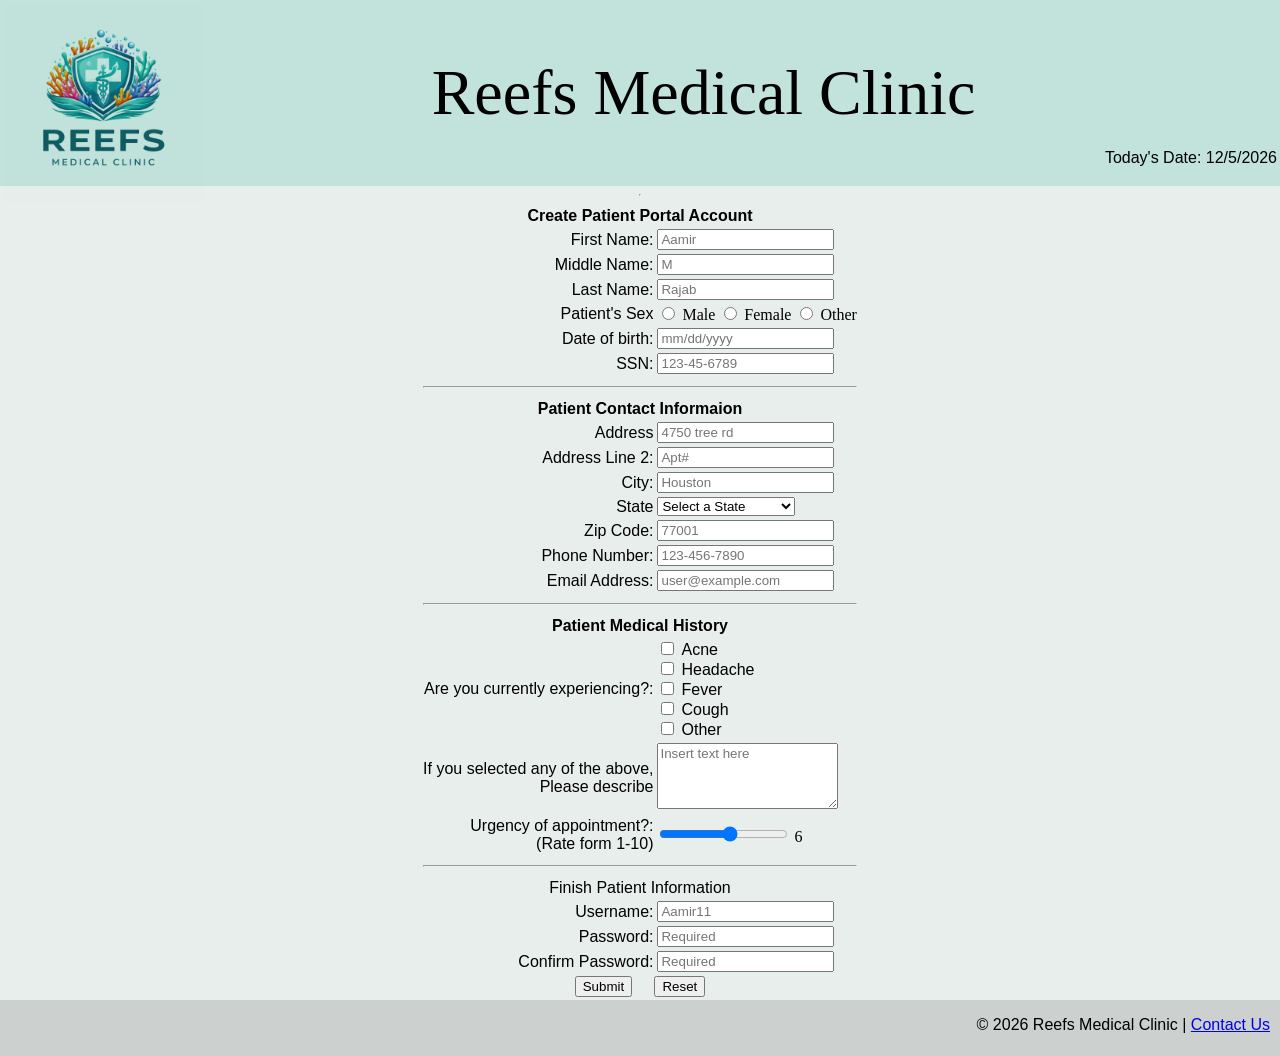
<file: index.html>
<!DOCTYPE html>
<!--
    Program Name:Aamir's HW 1
    Author Name: Aamir Rajab
    Date Created: 01/30/2026
    Date last Modified: 02/07/2026
    Version: 1.0
    Description: This is Aamir's HTMl Code for HW1
-->
    <html lang="en">
        <head>
            <link rel="stylesheet" href="Hw1.CSS"><!-- Link to CSS file -->
            <!--displays text in the browser's tab-->
            <title>New Patient Registration | Reefs Medical Clinic</title>
        </head>
        <body>
            <header>
                <table width="100%">
            <tr>
                <td valign="top" align="left" width="30%">
                    <div class="image">
                        <img align="center" src="ReefsClinicLogo.png" alt="clinic logo" width="200px" id="logo"/>
                    </div>
                 </td>
                 <td>
                    <h2> Reefs Medical Clinic</h2>
                </td>
                <td valign="bottom" align="right" width="20%">
                    <p> Today's Date: <span id= "today"></span></p>
                </td>
            </tr>
             </table>
        </header>
<hr>
<!--The Form begins Here-->
<form action="thankyou.html">
    <center>
        <div class="format">
            <table>
                <tr>
                    <th colspan="4">Create Patient Portal Account</th>
                </tr>
                <!--patient information section of form starts here-->
               
                <tr>
                    <td class="td1"><label for="fname">First Name:</label></td>
                    <td>
                        <input
                            type="text"
                            name="fname"
                            id="fname"
                            maxlength="30"
                            required
                            title="Please enter your first name."
                            placeholder="Aamir"
    
                    </td>
                </tr>

                <tr>
                    <td class="td1"><label for="mini">Middle Name:</label></td>
                    <td>
                        <input
                            type="text"
                            name="mini"
                            id="mini"
                            maxlength="1"
                            required
                            title="Please enter your middle initial."
                            placeholder="M"
    
                    </td>
                </tr>

               <tr>
                    <td class="td1"><label for="lname">Last Name:</label></td>
                    <td>
                        <input
                            type="text"
                            name="lname"
                            id="lname"
                            maxlength="30"
                            required
                            title="Please enter your last name."
                            placeholder="Rajab"
    
                    </td>
                </tr>

                <tr>
                    <td class="td1"><label for="psex">Patient's Sex</label></td>
                    <td>
                        <input
                        type="radio"
                        id="s1"
                        name="psex"
                        value="Male"
                        /> Male
                        
                        <input
                        type="radio"
                        id="s2"
                        name="psex"
                        value="Female"
                        /> Female

                        <input
                        type="radio"
                        id="s3"
                        name="psex"
                        value="other"
                        /> Other
                    </td>
                </tr>
                
                <tr>
                    <td class="td1"><label for="dob">Date of birth:</label></td>
                    <td>
                        <input
                        type="'date"
                        id="dob"
                        name="dob"
                        placeholder="mm/dd/yyyy"
                        />
                    </td>
                </tr>

                <tr>
                    <td class="td1"><label for="ssn">SSN:</label></td>
                    <td>
                        <input
                        type="password"
                        minlength="11"
                        maxlength="11"
                        name="ssn"
                        id="ssn"
                        required
                        title="Please enter your social security number"
                        placeholder="123-45-6789"
                        />
                    </td>
                </tr>

                <tr>
                    <th colspan="4"><hr></th><!--Line to create seperation-->
                </tr>

                <tr> 
                    <th colspan="4">Patient Contact Informaion</th>
                </tr>
                
                <tr>
                    <td class="td1"><label for="address 1">Address</label></td>
                    <td>
                        <input
                        type="text"
                        name="address1"
                        id="address1"
                        maxlength="40"
                        required
                        title="Please enter your address"
                        placeholder="4750 tree rd"
                        />
                    </td>
                </tr>

                <tr> 
                    <td class="td1"><label for="address2">Address Line 2:</label></td>
                    <td>
                        <input 
                        type="text"
                        name="address2"
                        id="address2"
                        maxlength="40"
                        required
                        title="Please enter your address line 2"
                        placeholder="Apt#"
                        />
                    </td>
                </tr>

                <tr>
                    <td class="td1"><label for="city">City:</label></td>
                    <td>
                        <input
                        type="text"
                        name="city"
                        id="city"
                        maxlength="20"
                        required
                        title="Please enter your city"
                        placeholder="Houston"
                        />
                    </td>
                </tr>

                <tr>
                    <td class="td1"><label for="State">State</label></td>
                    <td>                   
                        <select name="state" id="state" required title="Please select your state">
                            <option value="">Select a State</option>
                            <option value="AL">Alabama</option>
                            <option value="AK">Alaska</option>
                            <option value="AZ">Arizona</option>
                            <option value="AR">Arkansas</option>
                            <option value="CA">California</option>
                            <option value="CO">Colorado</option>
                            <option value="CT">Connecticut</option>
                            <option value="DE">Delaware</option>
                            <option value="FL">Florida</option>
                            <option value="GA">Georgia</option>
                            <option value="HI">Hawaii</option>
                            <option value="ID">Idaho</option>
                            <option value="IL">Illinois</option>
                            <option value="IN">Indiana</option>
                            <option value="IA">Iowa</option>
                            <option value="KS">Kansas</option>
                            <option value="KY">Kentucky</option>
                            <option value="LA">Louisiana</option>
                            <option value="ME">Maine</option>
                            <option value="MD">Maryland</option>
                            <option value="MA">Massachusetts</option>       
                            <option value="MI">Michigan</option>
                            <option value="MN">Minnesota</option>
                            <option value="MS">Mississippi</option>
                            <option value="MO">Missouri</option>
                            <option value="MT">Montana</option>
                            <option value="NE">Nebraska</option>
                            <option value="NV">Nevada</option>
                            <option value="NH">New Hampshire</option>
                            <option value="NJ">New Jersey</option>
                            <option value="NM">New Mexico</option>
                            <option value="NY">New York</option>
                            <option value="NC">North Carolina</option>
                            <option value="ND">North Dakota</option>
                            <option value="OH">Ohio</option>
                            <option value="OK">Oklahoma</option>
                            <option value="OR">Oregon</option>
                            <option value="PA">Pennsylvania</option>
                            <option value="RI">Rhode Island</option>
                            <option value="SC">South Carolina</option>
                            <option value="SD">South Dakota</option>
                            <option value="TN">Tennessee</option>
                            <option value="TX">Texas</option>
                            <option value="UT">Utah</option>
                            <option value="VT">Vermont</option>
                            <option value="VA">Virginia</option>
                            <option value="WA">Washington</option>
                            <option value="WV">West Virginia</option>
                            <option value="WI">Wisconsin</option>
                            <option value="WY">Wyoming</option>
                            <option value="DC">District of Columbia</option>
                         </select>
                    </td>
                    </tr>
                <tr>
                    <td class="td1"><label for="zcode">Zip Code:</label></td>
                    <td>
                        <input
                        type="text"
                        name="zcode"
                        id="zcode"
                        pattern="[0-9]{5}"
                        maxlength="5"
                        required
                        title="Please enter your zip code"
                        placeholder="77001"
                        />
                    </td>
                </tr>
                    <tr>
                        <td class="td1"><label for="phone">Phone Number:</label></td>
                        <td>
                            <input
                            type="text"
                            name="phone"
                            id="phone"
                            pattern="[0-9]{3}-[0-9]{3}-[0-9]{4}"
                            maxlength="12"
                            required
                            title="Please enter your phone number in the format: 123-456-7890"
                            placeholder="123-456-7890"
                            />
                        </td>
                        </tr>

                          <td class="td1"><label for="email">Email Address:</label></td>
                    <td>
                        <input
                        type="email"
                        name="email"
                        id="email"
                        required
                        title="Please enter a valid email address"
                        placeholder="user@example.com"
                        />
                    </td>
                </tr>

                
                <tr>
                    <th colspan="4"><hr></th><!--Line to create seperation-->
                </tr>

                <!--Patient History Section here-->
                <tr>
                    <th colspan="4">Patient Medical History</th>
                </tr>

                <tr>
                    <td class="td1"><label for="pat_hist">Are you currently experiencing?:</label></td>
                    <td>
                        <input type="checkbox" id="option1" value="Acne">
                        <label for="option1">Acne</label><br>
                        
                        <input type="checkbox" id="option2" value="Headache">
                        <label for="option2">Headache</label><br>
                        
                        <input type="checkbox" id="option3" value="Fever">
                        <label for="option3">Fever</label><br>

                        <input type="checkbox" id="option4" value="Cough">
                        <label for="option4">Cough</label><br>

                        <input type="checkbox" id="option5" value="Other">
                        <label for="option5">Other</label><br>
                    </td>
                 </tr>

                 <tr>
                    <td class="td1" align="right">
                        <label for="notes"> If you selected any of the above,<br>Please describe</label>
                    </td>

                    <td>
                        <textarea
                        rows="4"
                        cols="20"
                        maxlength="500"
                        id="notes"
                        name="notes"
                        title="Please enter a brief description of your symptoms"
                        placeholder="Insert text here"
                        ></textarea>
                        <span id="description_text"></span>
                    </td>
                </tr>
                                    <!--Range Slider-->
                  <tr>
                    <td class="td1"><label for="range">Urgency of appointment?:<br/>(Rate form 1-10)</label></td>
                    <td>
                        <input
                        type="range"
                        name="range"
                        id="range"
                        min="1"
                        max="10"
                        Value="o"
                        />
                        <span id="range-slider"></span>
                    </td>

                    </tr>

                    <tr>
                        <th colspan="4"><hr></th><!--Line to create seperation-->
                    </tr>

                    <!--account information section-->
                    <tr>
                        <th colspan="4"><label for="uname">Finish Patient Information</label></th>
                    </tr>

                    <tr>
                        <td class="td1"><label for="uname">Username:</label></td>
                         <td>
                           <input type="text"
                           name="uname"
                           id="uname"
                           max length="15"
                           required
                           title="Please Enter Your Username"
                           placeholder="Aamir11"
                           />
                         </td
                     </tr>

                     <tr>
                        <td class="td1"><label for="pword">Password:</label></td>
                         <td>
                           <input type="password"
                           name="pword"
                           id="pword"
                           minlength="10"
                           max length="30"
                           required
                           title="Please Enter a Password"
                           placeholder="Required"
                           />
                         </td>
                     </tr>

                     <tr>
                        <td class="td1"><label for="con_pword">Confirm Password:</label></td>
                         <td>
                           <input type="password"
                           name="con_pword"
                           id="con_pword"
                           minlength="10"
                           max length="30"
                           required
                           title="Please Confirm Your Password"
                           placeholder="Required"
                           />
                         </td>
                     </tr>

                     <tr>
                        <td class="td1" colspan="4">
                            <center>
                                <input type="submit" name="Submit" id="submit" style="font-family: 'optima', sans-serif;"/>
                                &nbsp;&nbsp;&nbsp;
                                <input type="reset" name="Reset" id="reset" style="font-family: 'optima', sans-serif;"/>

                            </center>
                        </td>
                     </tr>

                     </tr>
</table>
        </div>
    </center>
</form>
<!--Footer goes here that contains the website link-->
<footer>
    <p id="footer">&#169 2026 Reefs Medical Clinic | <a href="insert.link.here" target="_blank">Contact Us</a></p>
</footer>
<script src="HW1-JS"></script>
    </body>
</html>
</file>
<file: Hw1.CSS>
/*
Program Name: Aamir's HW 1
    Author Name: Aamir Rajab
    Date Created: 01/30/2026
    Date last Modified: 02/07/2026
    Version: 1.0
    Description: This is Aamir's CSS file for HW1
*/

header{
    width: 100%;
    background-color: rgba(148, 215, 202, 0.445);
}

body{
    display: flex;
    flex-direction: column;
    align-items: center;
    background-color: rgba(156, 183, 176, 0.236);
    margin: 0;
    height: 100%;           
    min-height: 100vh; /*make sure page is height of the viewport*/

}

form{
    flex: grow 1;

}

h1{
    text-align: center;
    font-family: "Cooperplate", Georgia, 'Times New Roman', Times, serif;
    font-weight: lighter;
    flex-grow:1;
}

h2{
    text-align: center;
    font-family: "Cooperplate", Georgia, 'Times New Roman', Times, serif;
    font-size: 4.0rem;
    font-weight: 400;
    flex-grow:1;
}

main{
    text-align: center;
    font-family: "Cooperplate", fantasy;
    font-weight: lighter;
    flex-grow: 1;
}

.image{
    text-align:left;
    height: 175px;
    mix-blend-mode: multiply;
}

.td1{
    text-align: right;
    font-family: "Optima", Arial, Helvetica, sans-serif;
    font-weight: lighter;

}

th{
    text-align: center;
    font-family: "Optima", Arial, Helvetica, sans-serif;
    font-weight: bold;
}

footer{
    position: flex;
    bottom: 0;
    width: 100%;
    background-color: rgba(114, 114, 114, 0.236);
    height: 3.5rem;
}

#footer{
    text-align: right;
    font-family: "optima", sans-serif;
    font-weight: normal;
    margin-right: 10px;
}

label{
    text-align: right;
    font-family: "optima", sans-serif;
    font-weight: normal;
}

input{
    text-align: left;
    font-family: "optima", sans-serif;
    font-weight: normal;
}

textarea{
    text-align: left;
    font-family: "optima", sans-serif;
    font-weight: normal;
}

#today{
    text-align: left;
    font-family: "optima", sans-serif;
    font-weight: normal;
}

P{
    text-align: right;
    font-family: "optima", sans-serif;
    font-weight: normal;
}
</file>
